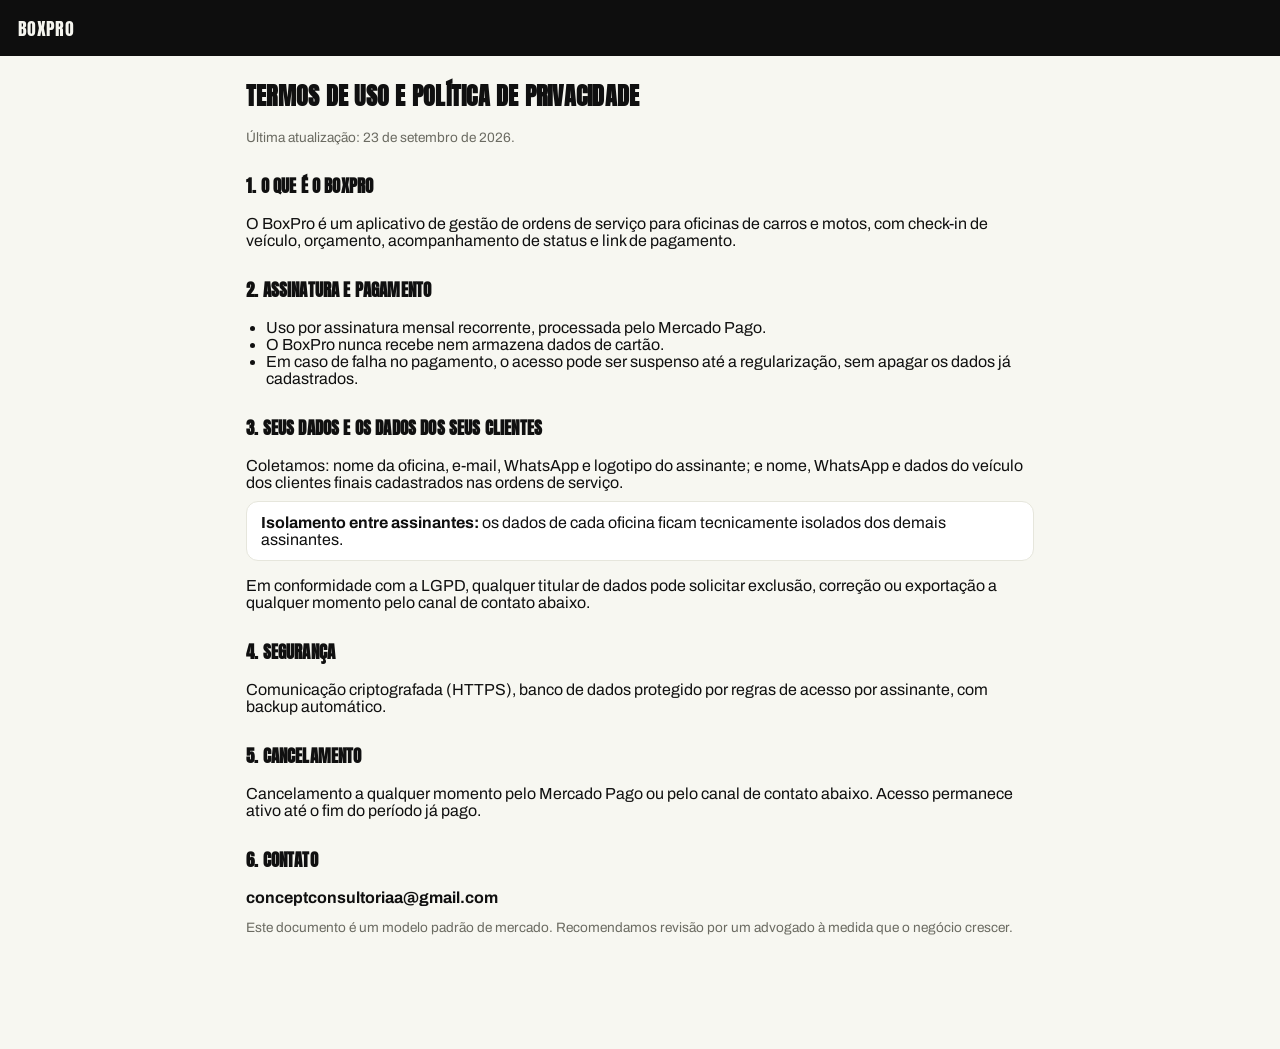
<file: termos.html>
<!DOCTYPE html>
<html lang="pt-BR">
<head>
<meta charset="UTF-8">
<meta name="viewport" content="width=device-width, initial-scale=1.0">
<title>BoxPro — Termos de Uso e Privacidade</title>
<link rel="preconnect" href="https://fonts.googleapis.com">
<link rel="preconnect" href="https://fonts.gstatic.com" crossorigin>
<link href="https://fonts.googleapis.com/css2?family=Anton&family=Archivo:wght@500;600;700;800&display=swap" rel="stylesheet">
<link rel="stylesheet" href="style.css">
</head>
<body>
<div id="app">
  <header class="topbar"><div class="brand"><span class="brand-name">BoxPro</span></div></header>
  <main class="content" style="max-width:820px;">
    <h1>Termos de Uso e Política de Privacidade</h1>
    <p class="hint">Última atualização: 23 de setembro de 2026.</p>

    <h2>1. O que é o BoxPro</h2>
    <p style="margin-bottom:14px;">O BoxPro é um aplicativo de gestão de ordens de serviço para oficinas de carros e motos, com check-in de veículo, orçamento, acompanhamento de status e link de pagamento.</p>

    <h2>2. Assinatura e pagamento</h2>
    <ul style="margin-bottom:14px; padding-left:20px;">
      <li>Uso por assinatura mensal recorrente, processada pelo Mercado Pago.</li>
      <li>O BoxPro nunca recebe nem armazena dados de cartão.</li>
      <li>Em caso de falha no pagamento, o acesso pode ser suspenso até a regularização, sem apagar os dados já cadastrados.</li>
    </ul>

    <h2>3. Seus dados e os dados dos seus clientes</h2>
    <p style="margin-bottom:10px;">Coletamos: nome da oficina, e-mail, WhatsApp e logotipo do assinante; e nome, WhatsApp e dados do veículo dos clientes finais cadastrados nas ordens de serviço.</p>
    <div class="list-item" style="display:block; margin-bottom:14px;">
      <strong>Isolamento entre assinantes:</strong> os dados de cada oficina ficam tecnicamente isolados dos demais assinantes.
    </div>
    <p style="margin-bottom:14px;">Em conformidade com a LGPD, qualquer titular de dados pode solicitar exclusão, correção ou exportação a qualquer momento pelo canal de contato abaixo.</p>

    <h2>4. Segurança</h2>
    <p style="margin-bottom:14px;">Comunicação criptografada (HTTPS), banco de dados protegido por regras de acesso por assinante, com backup automático.</p>

    <h2>5. Cancelamento</h2>
    <p style="margin-bottom:14px;">Cancelamento a qualquer momento pelo Mercado Pago ou pelo canal de contato abaixo. Acesso permanece ativo até o fim do período já pago.</p>

    <h2>6. Contato</h2>
    <p style="margin-bottom:14px;"><strong>conceptconsultoriaa@gmail.com</strong></p>
    <p class="hint">Este documento é um modelo padrão de mercado. Recomendamos revisão por um advogado à medida que o negócio crescer.</p>
  </main>
</div>
</body>
</html>
</file>
<file: style.css>
/* ===========================================================
   BoxPro — mesma identidade visual do AgendaPro (Concept.OS)
   + opção de fundo "carbono" para o nicho automotivo.
   =========================================================== */

:root{
  --bg:#F7F7F1;
  --surface:#FFFFFF;
  --surface-2:#F0F0E8;
  --ink:#101010;
  --ink-invert:#F5F5EF;
  --muted:#6B6B62;
  --line:#E6E6DC;
  --lime:#C6E619;
  --lime-ink:#101010;
  --danger:#C0392B;
  --shadow: rgba(16,16,16,0.10);
  --dark-bg:#0E0E0E;
  --dark-surface:#1A1A1A;
  --dark-line:#2A2A26;
  --dark-muted:#8C8C82;
}
@media (prefers-color-scheme: dark){
  :root:not([data-theme="light"]){
    --bg:#101010; --surface:#1B1B1B; --surface-2:#222220; --ink:#F5F5EF; --ink-invert:#101010;
    --muted:#9A9A8E; --line:#2B2B27; --lime:#D9FF3F; --shadow: rgba(0,0,0,0.5);
  }
}
:root[data-theme="dark"]{
  --bg:#101010; --surface:#1B1B1B; --surface-2:#222220; --ink:#F5F5EF; --ink-invert:#101010;
  --muted:#9A9A8E; --line:#2B2B27; --lime:#D9FF3F; --shadow: rgba(0,0,0,0.5);
}
:root[data-theme="light"]{
  --bg:#F7F7F1; --surface:#FFFFFF; --surface-2:#F0F0E8; --ink:#101010; --ink-invert:#F5F5EF;
  --muted:#6B6B62; --line:#E6E6DC; --lime:#C6E619; --shadow: rgba(16,16,16,0.10);
}

*{box-sizing:border-box;}
html{-webkit-text-size-adjust:100%;}
body{
  margin:0;
  font-family:'Archivo', Arial, sans-serif;
  background:var(--bg);
  color:var(--ink);
}
.hidden{display:none !important;}
a{color:inherit;}
:focus-visible{outline:2px solid var(--lime); outline-offset:2px;}

/* ---------- TEMA CLARO (opcional, escolhido pelo assinante) ---------- */
body.fundo-carbono{
  background-color:#EDEDE6;
  color:#101010;
}
body.fundo-carbono .card, body.fundo-carbono .form-grid, body.fundo-carbono .kanban-col, body.fundo-carbono .list-item, body.fundo-carbono .report-table{
  background:#FFFFFF; border-color:#DCDCD2;
}
body.fundo-carbono .card-label, body.fundo-carbono .hint{color:#6B6B62;}

/* ---------- TOPBAR ---------- */
.topbar{
  background:var(--dark-bg);
  color:var(--ink-invert);
  padding:14px 18px;
  display:flex;
  flex-wrap:wrap;
  gap:14px;
  align-items:center;
  justify-content:space-between;
  position:sticky; top:0; z-index:30;
}
.brand{display:flex;align-items:center;gap:10px;}
.brand-logo{height:30px;width:30px;object-fit:cover;border-radius:8px;background:var(--lime);}
.brand-logo.hidden{display:none;}
.brand-name{font-family:'Anton', Arial, sans-serif; font-size:1.15rem; letter-spacing:0.02em; text-transform:uppercase;}

.tabs{display:flex;flex-wrap:wrap;gap:6px;}
.tab-btn{
  background:transparent;
  border:1px solid rgba(245,245,239,0.18);
  color:var(--dark-muted);
  padding:9px 14px;
  border-radius:999px;
  cursor:pointer;
  font-family:'Archivo', sans-serif;
  font-weight:700;
  font-size:0.78rem;
  letter-spacing:0.02em;
  text-transform:uppercase;
  white-space:nowrap;
}
.tab-btn:hover{border-color:var(--lime); color:var(--ink-invert);}
.tab-btn.active{background:var(--lime); color:var(--lime-ink); border-color:var(--lime);}
.tab-badge{
  display:inline-block; min-width:18px; padding:1px 6px; margin-left:4px;
  border-radius:999px; background:var(--danger); color:#fff;
  font-size:0.68rem; font-weight:800; line-height:1.4;
}
.tab-btn.active .tab-badge{background:var(--lime-ink); color:var(--lime);}
#logoutBtn{border-color:rgba(192,57,43,0.5); color:#E8998C;}
#logoutBtn:hover{border-color:var(--danger); color:#fff;}

/* ---------- LAYOUT ---------- */
.content{padding:22px 16px 100px; max-width:1200px; margin:0 auto;}
.tab-panel{display:none;}
.tab-panel.active{display:block;}

h1{font-family:'Anton', Arial, sans-serif; font-size:1.5rem; text-transform:uppercase; letter-spacing:0.01em; margin:0 0 16px;}
h2{font-family:'Anton', Arial, sans-serif; font-size:1.05rem; text-transform:uppercase; letter-spacing:0.01em; margin-top:28px; margin-bottom:12px;}

/* ---------- CARDS / STATS ---------- */
.cards{display:grid; grid-template-columns:repeat(auto-fit,minmax(150px,1fr)); gap:12px; margin-bottom:26px;}
.card{background:var(--surface); border:1px solid var(--line); border-radius:14px; padding:16px; display:flex; flex-direction:column; gap:6px;}
.card-label{color:var(--muted); font-size:0.7rem; font-weight:700; letter-spacing:0.04em; text-transform:uppercase;}
.card-value{font-family:'Anton', Arial, sans-serif; font-size:1.7rem; letter-spacing:0.01em;}

/* ---------- FORMS ---------- */
.form-grid{display:grid; grid-template-columns:repeat(auto-fit,minmax(220px,1fr)); gap:14px; background:var(--surface); border:1px solid var(--line); padding:18px; border-radius:14px;}
.form-grid label{display:flex; flex-direction:column; gap:6px; font-size:0.78rem; font-weight:700; text-transform:uppercase; letter-spacing:0.03em; color:var(--muted);}
.form-grid input, .form-grid select, .form-grid textarea{padding:12px 12px; border:1px solid var(--line); border-radius:8px; font-size:1rem; font-family:'Archivo',sans-serif; background:var(--bg); color:var(--ink); min-height:44px;}
.form-grid textarea{min-height:80px; resize:vertical;}
.form-grid button{grid-column:1 / -1;}

.form-inline{display:flex; flex-wrap:wrap; gap:10px; margin-bottom:16px; align-items:center;}
.form-inline input{padding:11px 12px; border:1px solid var(--line); border-radius:8px; min-height:44px; background:var(--surface); color:var(--ink); font-family:'Archivo',sans-serif;}

/* ---------- BUTTONS ---------- */
.btn-primary{
  background:var(--lime); color:var(--lime-ink); border:none;
  padding:13px 20px; border-radius:10px; cursor:pointer; min-height:46px;
  font-family:'Archivo',sans-serif; font-weight:800; font-size:0.9rem; letter-spacing:0.02em; text-transform:uppercase;
}
.btn-primary:hover{filter:brightness(0.94);}
.btn-secondary{
  background:transparent; color:var(--ink); border:1.5px solid var(--line);
  padding:9px 14px; border-radius:8px; cursor:pointer; font-size:0.78rem; font-weight:700;
  text-transform:uppercase; letter-spacing:0.02em; font-family:'Archivo',sans-serif;
}
.btn-secondary:hover{border-color:var(--ink);}
.btn-danger{
  background:transparent; color:var(--danger); border:1.5px solid rgba(192,57,43,0.4);
  padding:9px 14px; border-radius:8px; cursor:pointer; font-size:0.78rem; font-weight:700;
  text-transform:uppercase; letter-spacing:0.02em; font-family:'Archivo',sans-serif;
}
.btn-danger:hover{border-color:var(--danger);}
.btn-whats{
  background:#25D366; color:#0A2E1B; border:none;
  padding:9px 14px; border-radius:8px; cursor:pointer; font-size:0.78rem; font-weight:800;
  text-transform:uppercase; letter-spacing:0.02em; text-decoration:none; display:inline-block;
  font-family:'Archivo',sans-serif;
}

/* ---------- STATUS DE ORDEM DE SERVIÇO ---------- */
.status-badge{
  padding:4px 10px; border-radius:999px; font-size:0.65rem; font-weight:800;
  letter-spacing:0.04em; text-transform:uppercase; font-family:'Archivo',sans-serif;
}
.status-recebido{background:transparent; border:1px solid var(--line); color:var(--muted);}
.status-orcamento{background:transparent; border:1px solid var(--lime); color:var(--ink);}
.status-aprovado{background:transparent; border:1px solid var(--lime); color:var(--lime);}
.status-em_servico{background:var(--surface-2); color:var(--ink); border:1px solid var(--line);}
.status-pronto{background:var(--lime); color:var(--lime-ink);}
.status-entregue{background:var(--ink); color:var(--ink-invert);}
.status-cancelado{background:transparent; border:1px solid rgba(192,57,43,0.4); color:var(--danger);}
.status-pendente{background:transparent; border:1px solid var(--line); color:var(--muted);}
.status-pago{background:var(--lime); color:var(--lime-ink);}

/* ---------- KANBAN DE ORDENS ---------- */
.kanban-wrap{overflow-x:auto; padding-bottom:10px; margin-top:14px;}
.kanban{display:grid; grid-auto-flow:column; grid-auto-columns:minmax(230px,1fr); gap:14px;}
.kanban-col{background:var(--surface-2); border-radius:14px; padding:12px;}
.kanban-col h3{font-family:'Anton',sans-serif; font-size:0.8rem; text-transform:uppercase; margin:0 0 10px; color:var(--muted); display:flex; justify-content:space-between;}
.kanban-card{background:var(--surface); border:1px solid var(--line); border-radius:10px; padding:10px 12px; margin-bottom:8px; cursor:pointer;}
.kanban-card:hover{border-color:var(--lime);}
.kanban-card .plate{font-family:'Anton',sans-serif; font-size:0.85rem;}
.kanban-card .client{font-size:0.78rem; color:var(--muted); margin-top:2px;}
.kanban-card .value{font-size:0.8rem; font-weight:700; margin-top:6px;}
.kanban-card .move-row{display:flex; gap:6px; margin-top:8px; flex-wrap:wrap;}

/* ---------- AGENDAMENTOS / LISTAS ---------- */
.appointment-list{display:flex; flex-direction:column; gap:8px; margin-top:12px;}
.appointment-item{
  background:var(--surface); border:1px solid var(--line); border-radius:12px; padding:12px 14px;
  display:flex; flex-wrap:wrap; gap:10px; align-items:center; justify-content:space-between;
}
.appointment-item .dot{width:9px;height:9px;border-radius:50%;display:inline-block;margin-right:6px;}
.row-actions{display:flex; gap:8px; flex-wrap:wrap;}

.list{display:flex; flex-direction:column; gap:8px; margin-top:12px;}
.list-item{background:var(--surface); border:1px solid var(--line); border-radius:12px; padding:12px 14px; display:flex; justify-content:space-between; align-items:center; gap:10px; flex-wrap:wrap;}
.list-item code{word-break:break-all; font-size:0.82rem; background:var(--surface-2); padding:4px 8px; border-radius:6px;}

/* ---------- RELATÓRIO ---------- */
.filters select{padding:10px 12px; border-radius:8px; border:1px solid var(--line); background:var(--surface); color:var(--ink); font-family:'Archivo',sans-serif; min-height:42px;}
.report-table{width:100%; border-collapse:collapse; margin-top:14px; background:var(--surface); border-radius:12px; overflow:hidden;}
.report-table th, .report-table td{border-bottom:1px solid var(--line); padding:10px 12px; font-size:0.82rem; text-align:left;}
.report-table th{background:var(--surface-2); font-weight:800; text-transform:uppercase; font-size:0.7rem; letter-spacing:0.03em; color:var(--muted);}
.report-totals{margin-top:14px; font-size:0.92rem; background:var(--dark-bg); color:var(--ink-invert); padding:14px 16px; border-radius:12px;}
.report-totals span{font-family:'Anton',sans-serif;}

/* ---------- PATROCINADORES ---------- */
.sponsor-banner{display:flex; align-items:center; gap:12px; background:var(--surface); border:1px dashed var(--line); border-radius:12px; padding:10px 14px; margin-bottom:20px;}
.sponsor-banner img{height:28px; width:auto; border-radius:4px;}
.sponsor-banner .label{font-size:0.68rem; text-transform:uppercase; letter-spacing:0.05em; color:var(--muted); font-weight:700;}

.hint{color:var(--muted); font-size:0.85rem; margin-top:14px;}

/* ---------- LOGIN / SIGNUP ---------- */
.auth-body{
  min-height:100vh; display:flex; align-items:center; justify-content:center;
  background:var(--dark-bg); padding:20px;
}
.auth-card{
  background:var(--surface); color:var(--ink); border-radius:18px; padding:32px;
  width:100%; max-width:400px; box-shadow:0 30px 60px -20px rgba(0,0,0,0.6);
}
.auth-card h1{font-family:'Anton',sans-serif; color:var(--ink); font-size:1.8rem; margin-bottom:6px; text-transform:uppercase;}
.auth-form{display:flex; flex-direction:column; gap:12px; margin-top:14px;}
.auth-form label{display:flex; flex-direction:column; gap:5px; font-size:0.75rem; font-weight:700; text-transform:uppercase; letter-spacing:0.03em; color:var(--muted);}
.auth-form input{padding:12px; border:1px solid var(--line); border-radius:8px; font-size:1rem; min-height:44px; font-family:'Archivo',sans-serif; background:var(--bg); color:var(--ink);}
.auth-card hr{border:none; border-top:1px solid var(--line); margin:22px 0;}

/* ---------- MOBILE ---------- */
@media (max-width:760px){
  body{padding-bottom:76px;}
  .topbar{padding:12px 14px;}
  .tabs{
    position:fixed; left:0; right:0; bottom:0; z-index:40;
    background:var(--dark-bg); padding:10px 10px calc(10px + env(safe-area-inset-bottom));
    overflow-x:auto; flex-wrap:nowrap; gap:8px; border-top:1px solid rgba(245,245,239,0.1);
  }
  .tab-btn{flex:none;}
  #logoutBtn{margin-left:auto;}
  .content{padding:18px 14px 24px;}
  .cards{grid-template-columns:repeat(2,1fr);}
}
</file>
